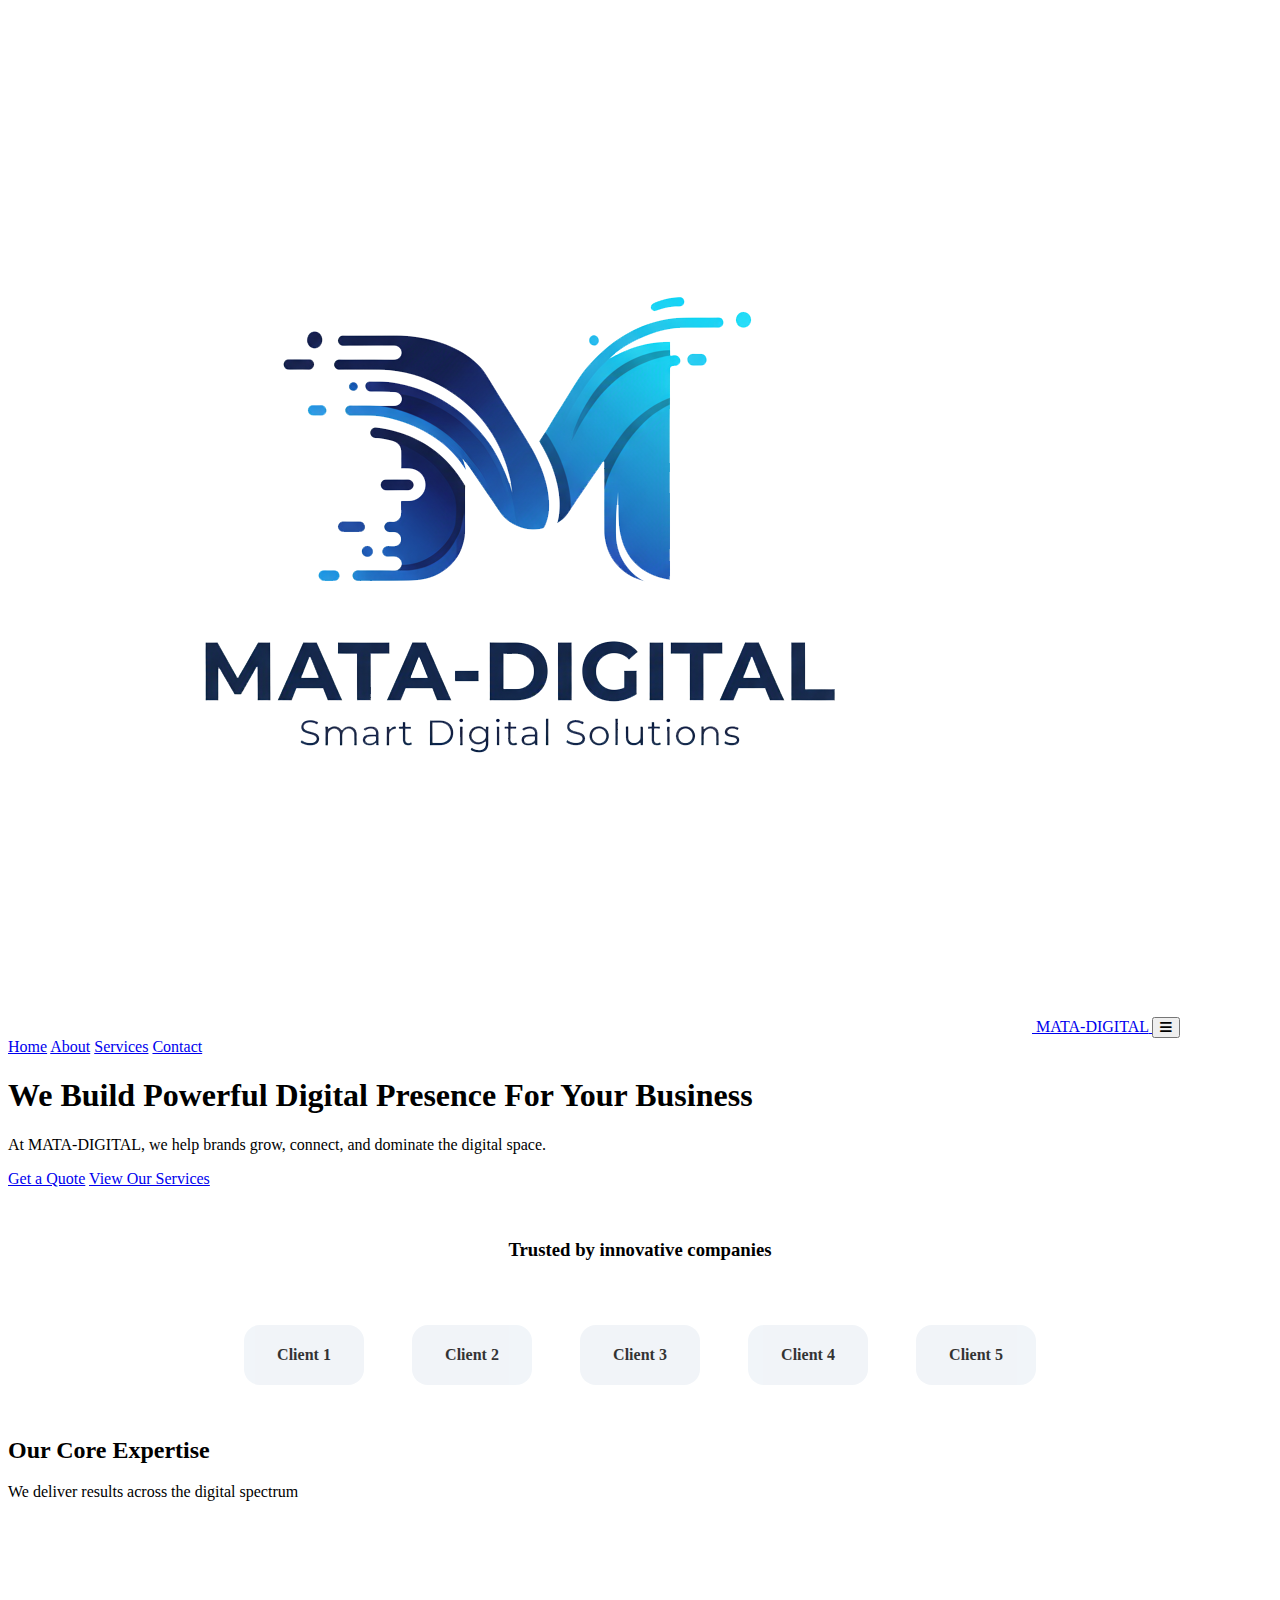
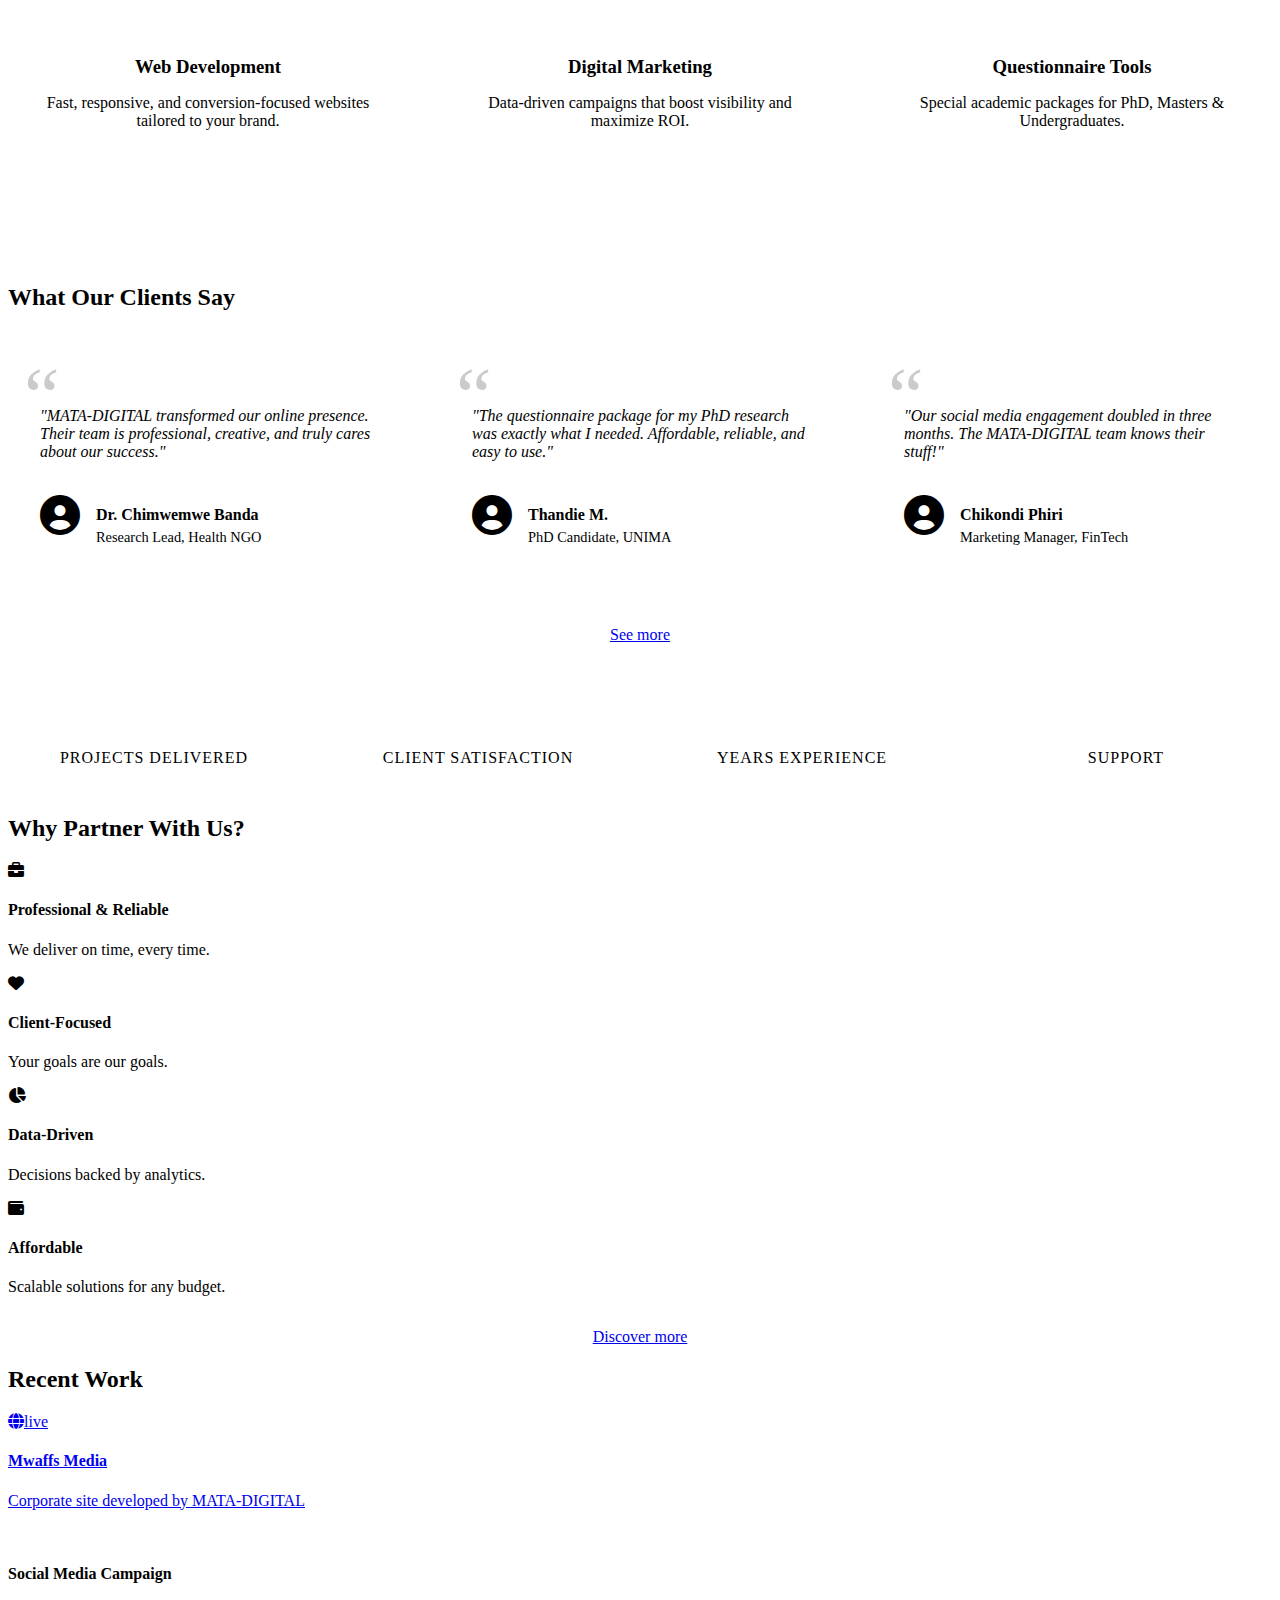
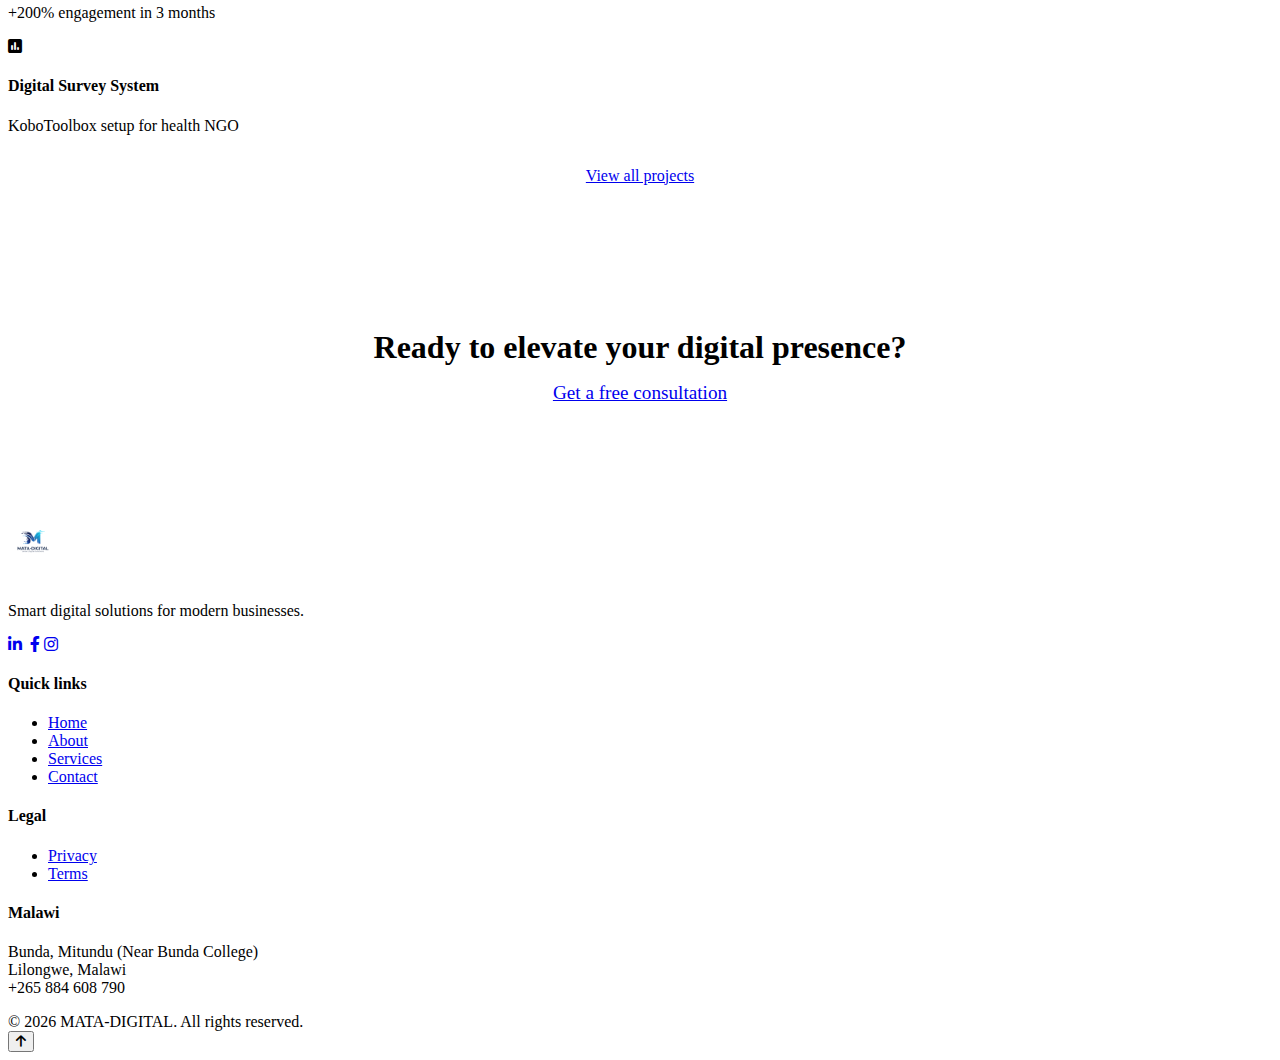
<file: index.html>
<!DOCTYPE html>
<html lang="en">
<head>
  <meta charset="UTF-8">
  <meta name="viewport" content="width=device-width, initial-scale=1.0">
  <title>MATA‑DIGITAL – Smart Digital Solutions</title>
  <link rel="stylesheet" href="style.css">
  <link rel="preconnect" href="https://fonts.googleapis.com">
  <link rel="preconnect" href="https://fonts.gstatic.com" crossorigin>
  <link href="https://fonts.googleapis.com/css2?family=Montserrat:wght@400;500;600;700;800&display=swap" rel="stylesheet">
  <link rel="stylesheet" href="https://cdnjs.cloudflare.com/ajax/libs/font-awesome/6.0.0-beta3/css/all.min.css">
</head>
<body>
  <!-- Navigation with logo and text -->
  <nav class="navbar">
    <a href="index.html" class="logo-link">
      <img src="images/logo.png" alt="MATA‑DIGITAL" class="logo-img">
      <span class="logo-text">MATA‑DIGITAL</span>
    </a>
    <button class="menu-toggle" id="menuToggle" aria-label="Menu">
      <i class="fas fa-bars"></i>
    </button>
    <div class="nav-links" id="navLinks">
      <a href="index.html" onclick="closeMenu()">Home</a>
      <a href="about.html" onclick="closeMenu()">About</a>
      <a href="services.html" onclick="closeMenu()">Services</a>
      <a href="contact.html" onclick="closeMenu()">Contact</a>
    </div>
    <div class="menu-overlay" id="menuOverlay" onclick="closeMenu()"></div>
  </nav>

  <!-- Hero Section -->
  <section class="hero">
    <div class="container hero-content">
      <h1>We Build Powerful Digital Presence For Your Business</h1>
      <p>At MATA‑DIGITAL, we help brands grow, connect, and dominate the digital space.</p>
      <div class="hero-buttons">
        <a href="contact.html" class="btn btn-primary">Get a Quote</a>
        <a href="services.html" class="btn btn-outline">View Our Services</a>
      </div>
    </div>
  </section>

  <!-- Trusted By / Clients -->
  <section class="section-padding" style="padding-top: 2rem;">
    <div class="container">
      <h3 style="text-align: center; color: var(--text-muted); margin-bottom: 2rem;">Trusted by innovative companies</h3>
      <div class="client-logos">
        <div class="client-logo">Client 1</div>
        <div class="client-logo">Client 2</div>
        <div class="client-logo">Client 3</div>
        <div class="client-logo">Client 4</div>
        <div class="client-logo">Client 5</div>
      </div>
    </div>
  </section>

  <!-- Featured Services -->
  <section class="section-padding">
    <div class="container">
      <h2>Our Core Expertise</h2>
      <p class="section-subhead">We deliver results across the digital spectrum</p>
      <div class="featured-grid">
        <div class="featured-card">
          <i class="fas fa-code"></i>
          <h3>Web Development</h3>
          <p>Fast, responsive, and conversion-focused websites tailored to your brand.</p>
          <a href="services.html" class="btn-small">Learn more →</a>
        </div>
        <div class="featured-card">
          <i class="fas fa-bullhorn"></i>
          <h3>Digital Marketing</h3>
          <p>Data-driven campaigns that boost visibility and maximize ROI.</p>
          <a href="services.html" class="btn-small">Learn more →</a>
        </div>
        <div class="featured-card">
          <i class="fas fa-database"></i>
          <h3>Questionnaire Tools</h3>
          <p>Special academic packages for PhD, Masters & Undergraduates.</p>
          <a href="services.html#packages" class="btn-small">Learn more →</a>
        </div>
      </div>
    </div>
  </section>

  <!-- Testimonials -->
  <section class="section-padding" style="background: var(--light-bg);">
    <div class="container">
      <h2>What Our Clients Say</h2>
      <div class="testimonial-grid">
        <div class="testimonial-card">
          <p>"MATA‑DIGITAL transformed our online presence. Their team is professional, creative, and truly cares about our success."</p>
          <div class="testimonial-author">
            <i class="fas fa-user-circle"></i>
            <div class="author-info">
              <h4>Dr. Chimwemwe Banda</h4>
              <span>Research Lead, Health NGO</span>
            </div>
          </div>
        </div>
        <div class="testimonial-card">
          <p>"The questionnaire package for my PhD research was exactly what I needed. Affordable, reliable, and easy to use."</p>
          <div class="testimonial-author">
            <i class="fas fa-user-circle"></i>
            <div class="author-info">
              <h4>Thandie M.</h4>
              <span>PhD Candidate, UNIMA</span>
            </div>
          </div>
        </div>
        <div class="testimonial-card">
          <p>"Our social media engagement doubled in three months. The MATA‑DIGITAL team knows their stuff!"</p>
          <div class="testimonial-author">
            <i class="fas fa-user-circle"></i>
            <div class="author-info">
              <h4>Chikondi Phiri</h4>
              <span>Marketing Manager, FinTech</span>
            </div>
          </div>
        </div>
      </div>
      <div style="text-align: center; margin-top: 2rem;">
        <a href="about.html#testimonials" class="btn btn-primary">See more</a>
      </div>
    </div>
  </section>

  <!-- Stats -->
  <section class="section-padding">
    <div class="container">
      <div class="stats-grid">
        <div class="stat-item">
          <div class="stat-number">50+</div>
          <div class="stat-label">Projects delivered</div>
        </div>
        <div class="stat-item">
          <div class="stat-number">98%</div>
          <div class="stat-label">Client satisfaction</div>
        </div>
        <div class="stat-item">
          <div class="stat-number">5+</div>
          <div class="stat-label">Years experience</div>
        </div>
        <div class="stat-item">
          <div class="stat-number">24/7</div>
          <div class="stat-label">Support</div>
        </div>
      </div>
    </div>
  </section>

  <!-- Why Choose Us -->
  <section class="section-padding" style="background: var(--light-bg);">
    <div class="container">
      <h2>Why Partner With Us?</h2>
      <div class="why-grid" style="margin-bottom: 2rem;">
        <div class="why-item"><i class="fas fa-briefcase"></i><h4>Professional & Reliable</h4><p>We deliver on time, every time.</p></div>
        <div class="why-item"><i class="fas fa-heart"></i><h4>Client-Focused</h4><p>Your goals are our goals.</p></div>
        <div class="why-item"><i class="fas fa-chart-pie"></i><h4>Data-Driven</h4><p>Decisions backed by analytics.</p></div>
        <div class="why-item"><i class="fas fa-wallet"></i><h4>Affordable</h4><p>Scalable solutions for any budget.</p></div>
      </div>
      <div style="text-align: center;">
        <a href="about.html#why" class="btn btn-primary">Discover more</a>
      </div>
    </div>
  </section>

  <!-- Portfolio -->
  <section class="section-padding">
    <div class="container">
      <h2>Recent Work</h2>
      <div class="portfolio-grid">
        <a href="https://mwaffsmedia.github.io/Mwaffs-Media/" target="_blank" rel="noopener" class="portfolio-card">
          <div class="portfolio-img"><i class="fas fa-globe"></i><span class="live-indicator">live</span></div>
          <div class="portfolio-info"><h4>Mwaffs Media</h4><p>Corporate site developed by MATA‑DIGITAL</p></div>
        </a>
        <div class="portfolio-card">
          <div class="portfolio-img"><i class="fas fa-chart-simple"></i></div>
          <div class="portfolio-info"><h4>Social Media Campaign</h4><p>+200% engagement in 3 months</p></div>
        </div>
        <div class="portfolio-card">
          <div class="portfolio-img"><i class="fas fa-square-poll-vertical"></i></div>
          <div class="portfolio-info"><h4>Digital Survey System</h4><p>KoboToolbox setup for health NGO</p></div>
        </div>
      </div>
      <div style="text-align: center; margin-top: 2rem;">
        <a href="services.html#portfolio" class="btn btn-primary">View all projects</a>
      </div>
    </div>
  </section>

  <!-- CTA Strip -->
  <section class="cta-strip">
    <div class="container">
      <h3>Ready to elevate your digital presence?</h3>
      <a href="contact.html" class="btn btn-primary">Get a free consultation</a>
    </div>
  </section>

  <!-- Footer -->
  <footer>
    <div class="footer-grid">
      <div class="footer-col">
        <img src="images/logo.png" alt="MATA‑DIGITAL" style="height: 50px; margin-bottom: 1rem;">
        <p>Smart digital solutions for modern businesses.</p>
        <div class="social-icons">
          <a href="#" aria-label="LinkedIn"><i class="fab fa-linkedin-in"></i></a>
          <a href="#" aria-label="Twitter"><i class="fab fa-x-twitter"></i></a>
          <a href="#" aria-label="Facebook"><i class="fab fa-facebook-f"></i></a>
          <a href="#" aria-label="Instagram"><i class="fab fa-instagram"></i></a>
        </div>
      </div>
      <div class="footer-col">
        <h4>Quick links</h4>
        <ul class="footer-links">
          <li><a href="index.html">Home</a></li>
          <li><a href="about.html">About</a></li>
          <li><a href="services.html">Services</a></li>
          <li><a href="contact.html">Contact</a></li>
        </ul>
      </div>
      <div class="footer-col">
        <h4>Legal</h4>
        <ul class="footer-links">
          <li><a href="#">Privacy</a></li>
          <li><a href="#">Terms</a></li>
        </ul>
      </div>
      <div class="footer-col">
        <h4>Malawi</h4>
        <p>Bunda, Mitundu (Near Bunda College)<br>Lilongwe, Malawi<br>+265 884 608 790</p>
      </div>
    </div>
    <div class="copyright">
      © 2026 MATA‑DIGITAL. All rights reserved.
    </div>
  </footer>

  <button id="topBtn" aria-label="Scroll to top"><i class="fas fa-arrow-up"></i></button>

  <!-- Combined scripts -->
  <script>
    // Back to top
    const topBtn = document.getElementById('topBtn');
    window.addEventListener('scroll', () => {
      topBtn.style.display = window.scrollY > 600 ? 'flex' : 'none';
    });
    topBtn.addEventListener('click', () => {
      window.scrollTo({ top: 0, behavior: 'smooth' });
    });

    // Smooth scroll for anchor links
    document.querySelectorAll('a[href^="#"]').forEach(anchor => {
      anchor.addEventListener('click', function(e) {
        const href = this.getAttribute('href');
        if (href === "#" || !href) return;
        const target = document.querySelector(href);
        if (target) {
          e.preventDefault();
          target.scrollIntoView({ behavior: 'smooth' });
        }
      });
    });

    // Mobile menu
    const menuToggle = document.getElementById('menuToggle');
    const navLinks = document.getElementById('navLinks');
    const menuOverlay = document.getElementById('menuOverlay');

    function toggleMenu() {
      navLinks.classList.toggle('active');
      menuOverlay.classList.toggle('active');
      const icon = menuToggle.querySelector('i');
      if (navLinks.classList.contains('active')) {
        icon.classList.remove('fa-bars');
        icon.classList.add('fa-times');
      } else {
        icon.classList.remove('fa-times');
        icon.classList.add('fa-bars');
      }
    }

    function closeMenu() {
      navLinks.classList.remove('active');
      menuOverlay.classList.remove('active');
      const icon = menuToggle.querySelector('i');
      icon.classList.remove('fa-times');
      icon.classList.add('fa-bars');
    }

    if (menuToggle) {
      menuToggle.addEventListener('click', toggleMenu);
    }

    window.addEventListener('resize', function() {
      if (window.innerWidth > 768) {
        closeMenu();
      }
    });

    // Scroll reveal
    function reveal() {
      const reveals = document.querySelectorAll('.reveal');
      for (let i = 0; i < reveals.length; i++) {
        const windowHeight = window.innerHeight;
        const revealTop = reveals[i].getBoundingClientRect().top;
        const revealPoint = 150;
        if (revealTop < windowHeight - revealPoint) {
          reveals[i].classList.add('active');
        }
      }
    }
    window.addEventListener('scroll', reveal);
    window.addEventListener('load', reveal);

    document.querySelectorAll('section, .featured-card, .testimonial-card, .stat-item, .why-item, .service-card, .portfolio-card, .pricing-card, .case-card, .team-member, .value-item, .mission, .vision, .timeline-item, .partner-logo, .faq-item').forEach(el => {
      el.classList.add('reveal');
    });
  </script>
</body>
</html>
</file>
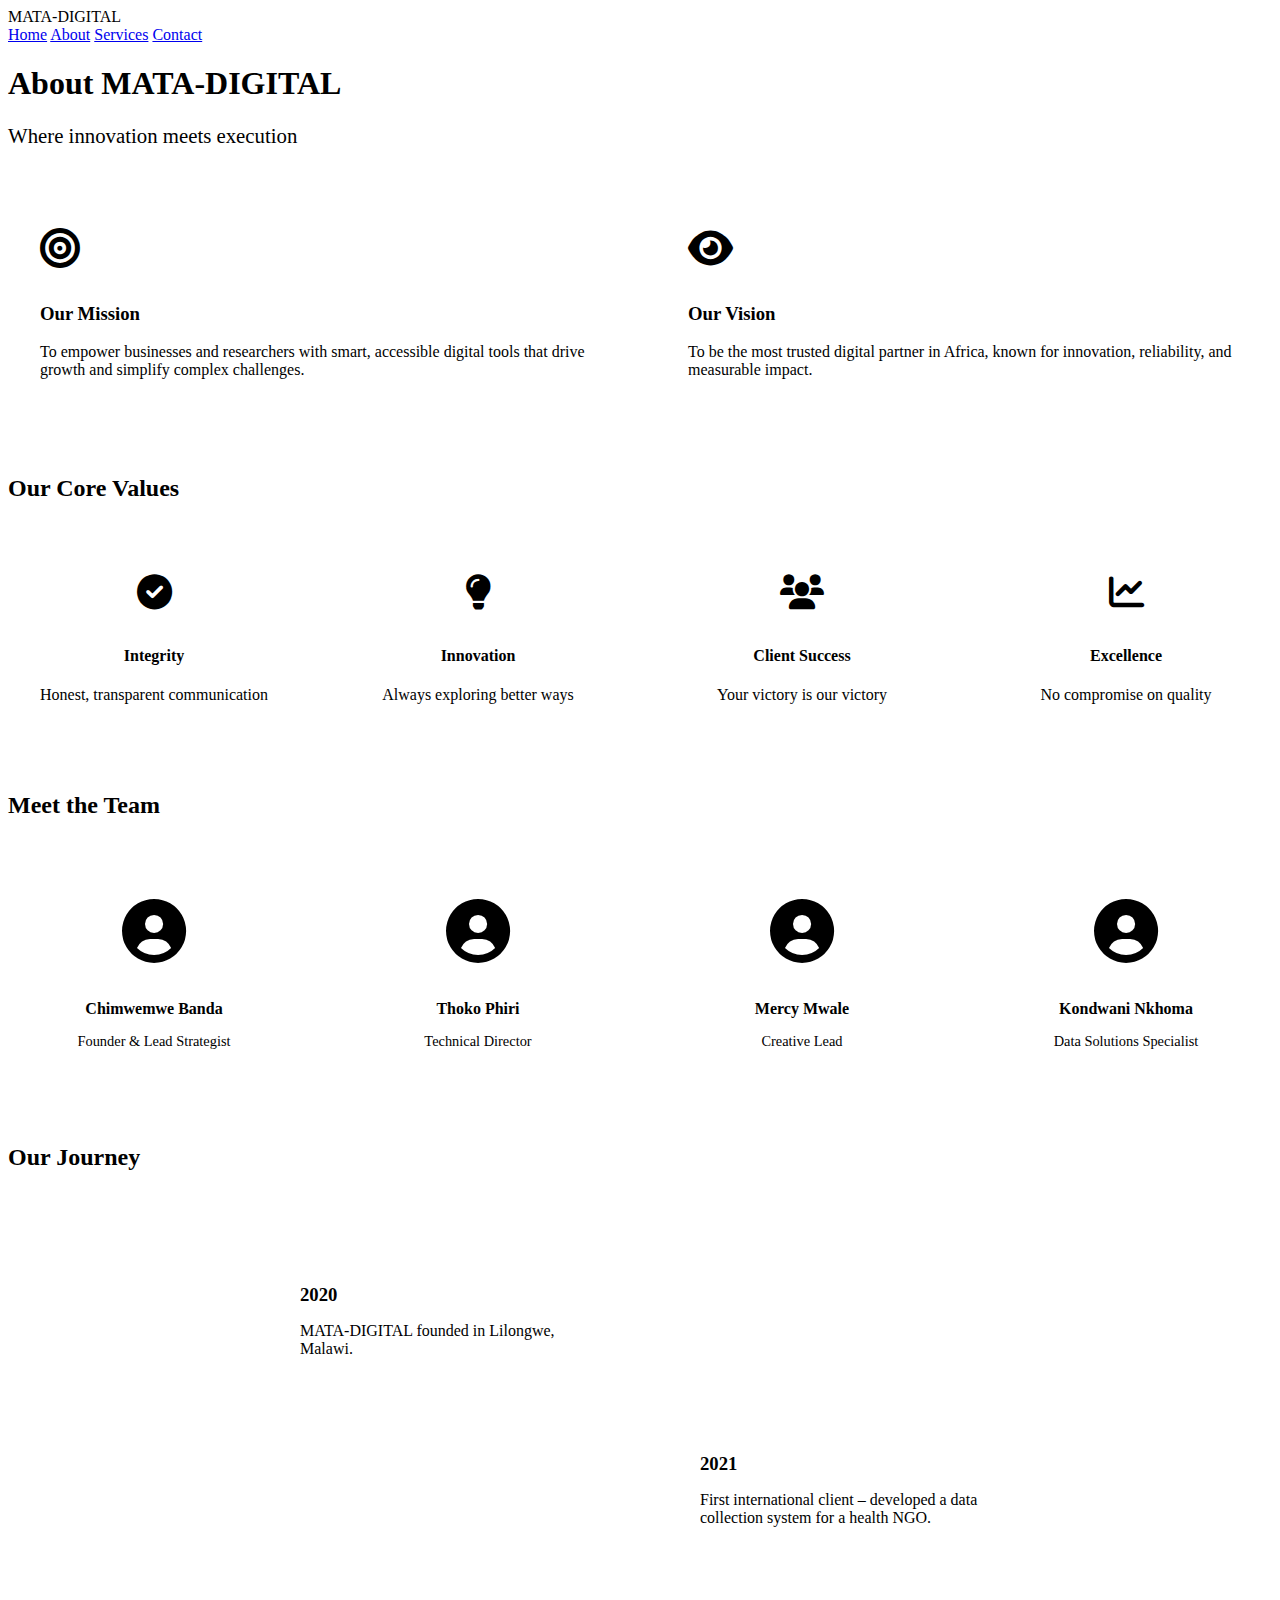
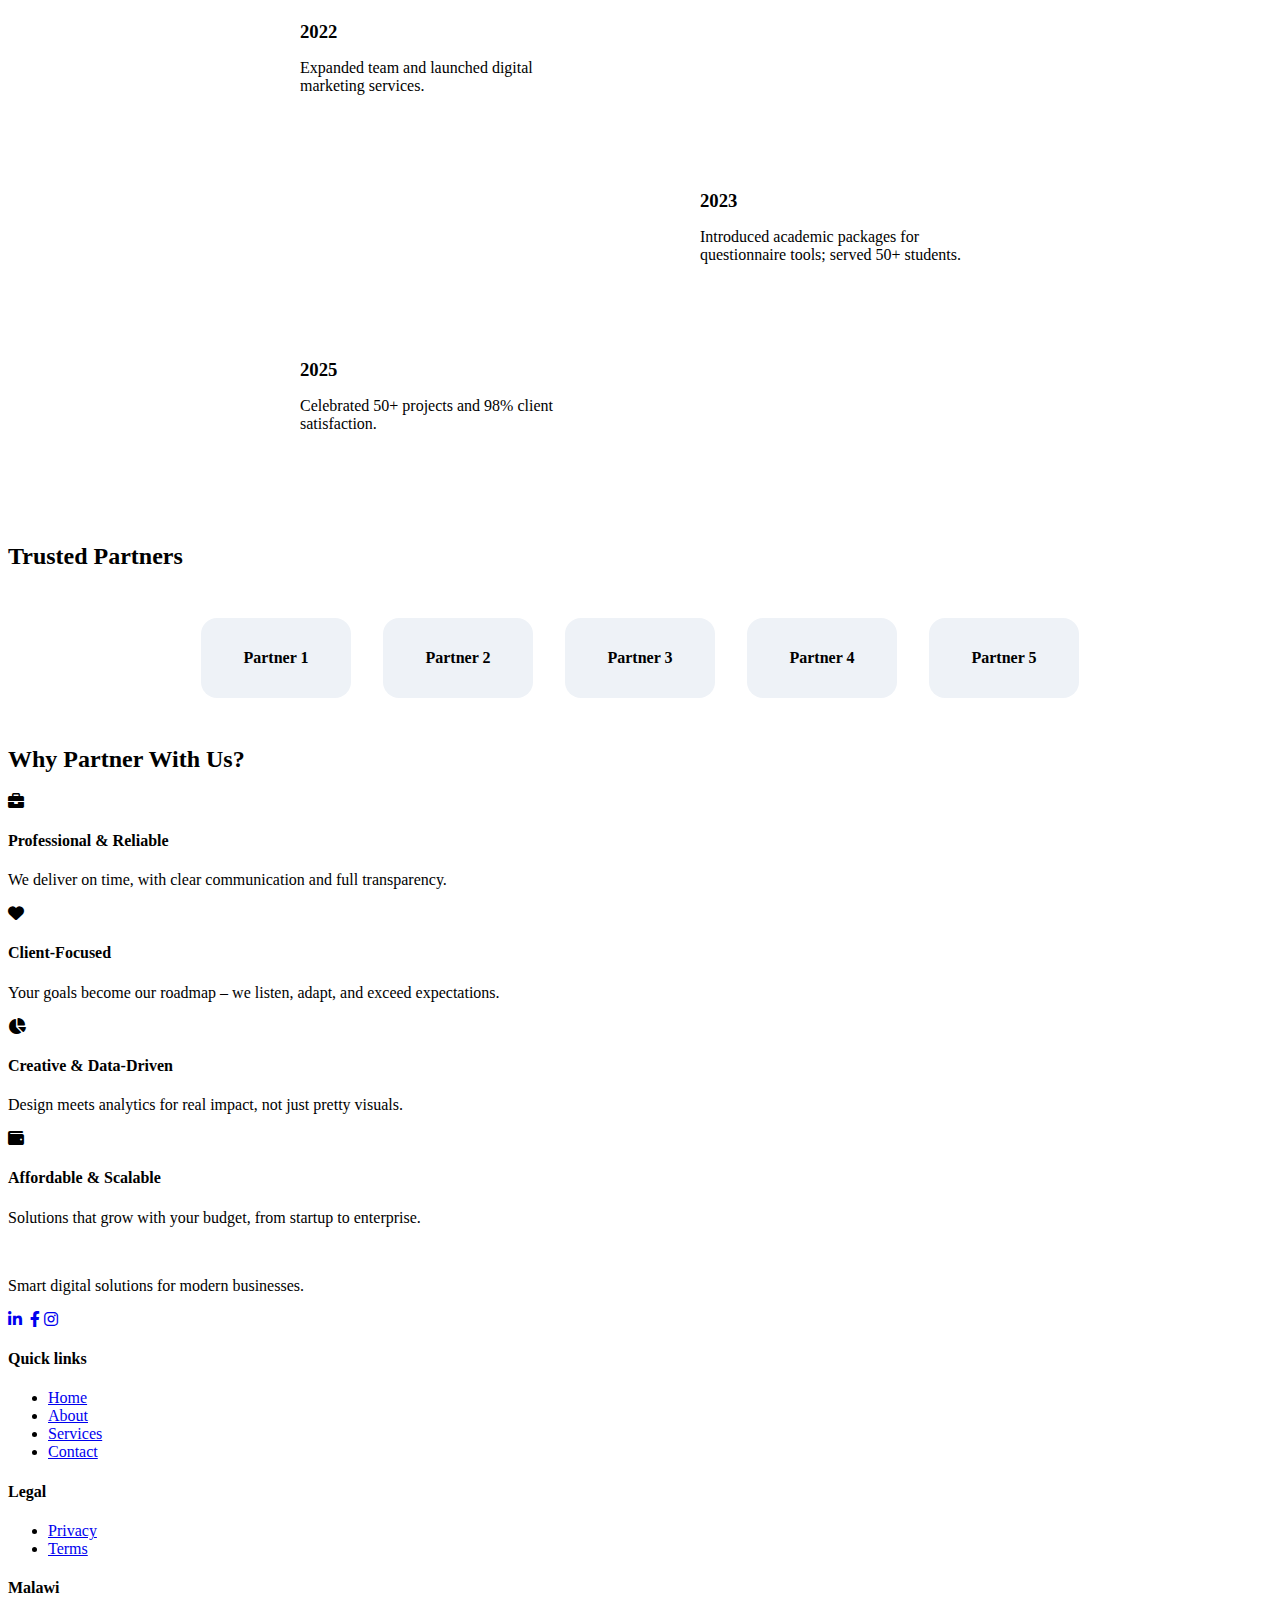
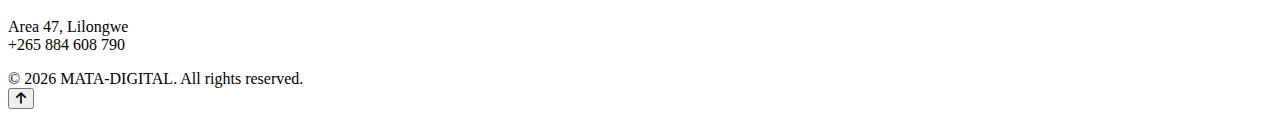
<file: about.html>
<!DOCTYPE html>
<html lang="en">
<head>
  <meta charset="UTF-8">
  <meta name="viewport" content="width=device-width, initial-scale=1.0">
  <title>About MATA‑DIGITAL</title>
  <link rel="stylesheet" href="style.css">
  <link href="https://fonts.googleapis.com/css2?family=Montserrat:wght@400;500;600;700;800&display=swap" rel="stylesheet">
  <link rel="stylesheet" href="https://cdnjs.cloudflare.com/ajax/libs/font-awesome/6.0.0-beta3/css/all.min.css">
</head>
<body>
  <nav class="navbar">
    <span class="logo">MATA‑DIGITAL</span>
    <div class="nav-links">
      <a href="index.html">Home</a>
      <a href="about.html">About</a>
      <a href="services.html">Services</a>
      <a href="contact.html">Contact</a>
    </div>
  </nav>

  <!-- Page Header -->
  <section class="page-header">
    <div class="container">
      <h1>About MATA‑DIGITAL</h1>
      <p style="font-size: 1.3rem;">Where innovation meets execution</p>
    </div>
  </section>

  <!-- Mission & Vision -->
  <section class="section-padding">
    <div class="container">
      <div class="mission-vision">
        <div class="mission">
          <i class="fas fa-bullseye"></i>
          <h3>Our Mission</h3>
          <p>To empower businesses and researchers with smart, accessible digital tools that drive growth and simplify complex challenges.</p>
        </div>
        <div class="vision">
          <i class="fas fa-eye"></i>
          <h3>Our Vision</h3>
          <p>To be the most trusted digital partner in Africa, known for innovation, reliability, and measurable impact.</p>
        </div>
      </div>
    </div>
  </section>

  <!-- Core Values -->
  <section class="section-padding" style="background: var(--light-bg);">
    <div class="container">
      <h2>Our Core Values</h2>
      <div class="values-grid">
        <div class="value-item"><i class="fas fa-check-circle"></i><h4>Integrity</h4><p>Honest, transparent communication</p></div>
        <div class="value-item"><i class="fas fa-lightbulb"></i><h4>Innovation</h4><p>Always exploring better ways</p></div>
        <div class="value-item"><i class="fas fa-users"></i><h4>Client Success</h4><p>Your victory is our victory</p></div>
        <div class="value-item"><i class="fas fa-chart-line"></i><h4>Excellence</h4><p>No compromise on quality</p></div>
      </div>
    </div>
  </section>

  <!-- Team Section -->
  <section class="section-padding">
    <div class="container">
      <h2>Meet the Team</h2>
      <div class="team-grid">
        <div class="team-member">
          <i class="fas fa-user-circle"></i>
          <h4>Chimwemwe Banda</h4>
          <p class="role">Founder & Lead Strategist</p>
        </div>
        <div class="team-member">
          <i class="fas fa-user-circle"></i>
          <h4>Thoko Phiri</h4>
          <p class="role">Technical Director</p>
        </div>
        <div class="team-member">
          <i class="fas fa-user-circle"></i>
          <h4>Mercy Mwale</h4>
          <p class="role">Creative Lead</p>
        </div>
        <div class="team-member">
          <i class="fas fa-user-circle"></i>
          <h4>Kondwani Nkhoma</h4>
          <p class="role">Data Solutions Specialist</p>
        </div>
      </div>
    </div>
  </section>

  <!-- Timeline / Milestones -->
  <section class="section-padding" style="background: var(--light-bg);">
    <div class="container">
      <h2>Our Journey</h2>
      <div class="timeline">
        <div class="timeline-item">
          <div class="timeline-content">
            <h3>2020</h3>
            <p>MATA‑DIGITAL founded in Lilongwe, Malawi.</p>
          </div>
        </div>
        <div class="timeline-item">
          <div class="timeline-content">
            <h3>2021</h3>
            <p>First international client – developed a data collection system for a health NGO.</p>
          </div>
        </div>
        <div class="timeline-item">
          <div class="timeline-content">
            <h3>2022</h3>
            <p>Expanded team and launched digital marketing services.</p>
          </div>
        </div>
        <div class="timeline-item">
          <div class="timeline-content">
            <h3>2023</h3>
            <p>Introduced academic packages for questionnaire tools; served 50+ students.</p>
          </div>
        </div>
        <div class="timeline-item">
          <div class="timeline-content">
            <h3>2025</h3>
            <p>Celebrated 50+ projects and 98% client satisfaction.</p>
          </div>
        </div>
      </div>
    </div>
  </section>

  <!-- Partners / Clients -->
  <section class="section-padding">
    <div class="container">
      <h2>Trusted Partners</h2>
      <div class="partners-grid">
        <div class="partner-logo">Partner 1</div>
        <div class="partner-logo">Partner 2</div>
        <div class="partner-logo">Partner 3</div>
        <div class="partner-logo">Partner 4</div>
        <div class="partner-logo">Partner 5</div>
      </div>
    </div>
  </section>

  <!-- Why Choose Us (full) -->
  <section class="section-padding" id="why">
    <div class="container">
      <h2>Why Partner With Us?</h2>
      <div class="why-grid">
        <div class="why-item"><i class="fas fa-briefcase"></i><h4>Professional & Reliable</h4><p>We deliver on time, with clear communication and full transparency.</p></div>
        <div class="why-item"><i class="fas fa-heart"></i><h4>Client-Focused</h4><p>Your goals become our roadmap – we listen, adapt, and exceed expectations.</p></div>
        <div class="why-item"><i class="fas fa-chart-pie"></i><h4>Creative & Data-Driven</h4><p>Design meets analytics for real impact, not just pretty visuals.</p></div>
        <div class="why-item"><i class="fas fa-wallet"></i><h4>Affordable & Scalable</h4><p>Solutions that grow with your budget, from startup to enterprise.</p></div>
      </div>
    </div>
  </section>

  <!-- Footer (same as index) -->
  <footer>
    <div class="footer-grid">
      <div class="footer-col">
        <span class="logo" style="color: white; background: none; -webkit-text-fill-color: white;">MATA‑DIGITAL</span>
        <p>Smart digital solutions for modern businesses.</p>
        <div class="social-icons">
          <a href="#" aria-label="LinkedIn"><i class="fab fa-linkedin-in"></i></a>
          <a href="#" aria-label="Twitter"><i class="fab fa-x-twitter"></i></a>
          <a href="#" aria-label="Facebook"><i class="fab fa-facebook-f"></i></a>
          <a href="#" aria-label="Instagram"><i class="fab fa-instagram"></i></a>
        </div>
      </div>
      <div class="footer-col">
        <h4>Quick links</h4>
        <ul class="footer-links">
          <li><a href="index.html">Home</a></li>
          <li><a href="about.html">About</a></li>
          <li><a href="services.html">Services</a></li>
          <li><a href="contact.html">Contact</a></li>
        </ul>
      </div>
      <div class="footer-col">
        <h4>Legal</h4>
        <ul class="footer-links">
          <li><a href="#">Privacy</a></li>
          <li><a href="#">Terms</a></li>
        </ul>
      </div>
      <div class="footer-col">
        <h4>Malawi</h4>
        <p>Area 47, Lilongwe<br>+265 884 608 790</p>
      </div>
    </div>
    <div class="copyright">
      © 2026 MATA‑DIGITAL. All rights reserved.
    </div>
  </footer>

  <button id="topBtn" aria-label="Scroll to top"><i class="fas fa-arrow-up"></i></button>

  <script>
    const topBtn = document.getElementById('topBtn');
    window.addEventListener('scroll', () => {
      topBtn.style.display = window.scrollY > 600 ? 'flex' : 'none';
    });
    topBtn.addEventListener('click', () => {
      window.scrollTo({ top: 0, behavior: 'smooth' });
    });
    document.querySelectorAll('a[href^="#"]').forEach(anchor => {
      anchor.addEventListener('click', function(e) {
        const href = this.getAttribute('href');
        if (href === "#" || !href) return;
        const target = document.querySelector(href);
        if (target) {
          e.preventDefault();
          target.scrollIntoView({ behavior: 'smooth' });
        }
      });
    });
  </script>
</body>
</html>
</file>
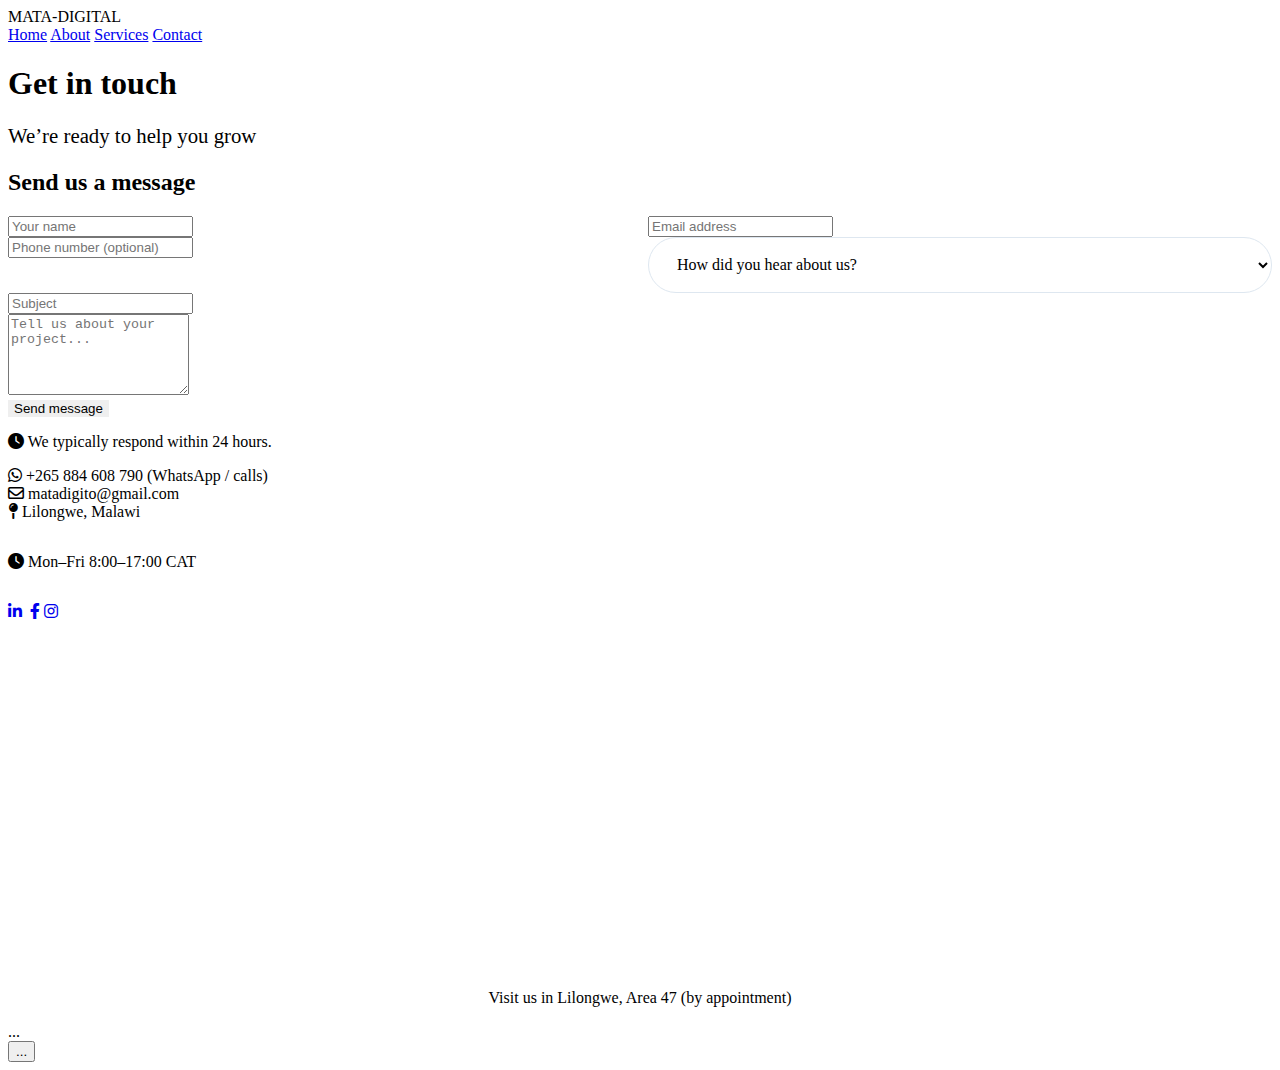
<file: contact.html>
<!DOCTYPE html>
<html lang="en">
<head>
  <meta charset="UTF-8">
  <meta name="viewport" content="width=device-width, initial-scale=1.0">
  <title>Contact MATA‑DIGITAL</title>
  <link rel="stylesheet" href="style.css">
  <link href="https://fonts.googleapis.com/css2?family=Montserrat:wght@400;500;600;700;800&display=swap" rel="stylesheet">
  <link rel="stylesheet" href="https://cdnjs.cloudflare.com/ajax/libs/font-awesome/6.0.0-beta3/css/all.min.css">
</head>
<body>
  <nav class="navbar">
    <span class="logo">MATA‑DIGITAL</span>
    <div class="nav-links">
      <a href="index.html">Home</a>
      <a href="about.html">About</a>
      <a href="services.html">Services</a>
      <a href="contact.html">Contact</a>
    </div>
  </nav>

  <section class="page-header">
    <div class="container">
      <h1>Get in touch</h1>
      <p style="font-size: 1.3rem;">We’re ready to help you grow</p>
    </div>
  </section>

  <!-- Contact Form (extended) + Details -->
  <section class="section-padding">
    <div class="container contact-container">
      <div class="contact-form">
        <h2>Send us a message</h2>
        <form action="#" method="post">
          <div class="form-row">
            <div class="form-group"><input type="text" placeholder="Your name" required></div>
            <div class="form-group"><input type="email" placeholder="Email address" required></div>
          </div>
          <div class="form-row">
            <div class="form-group"><input type="tel" placeholder="Phone number (optional)"></div>
            <div class="form-group">
              <select>
                <option>How did you hear about us?</option>
                <option>Google</option>
                <option>Social Media</option>
                <option>Friend/Colleague</option>
                <option>Other</option>
              </select>
            </div>
          </div>
          <div class="form-group"><input type="text" placeholder="Subject"></div>
          <div class="form-group"><textarea rows="5" placeholder="Tell us about your project..."></textarea></div>
          <button type="submit" class="btn btn-primary" style="border:none;">Send message</button>
        </form>
        <p style="margin-top: 1rem; color: var(--text-muted);"><i class="fas fa-clock"></i> We typically respond within 24 hours.</p>
      </div>
      <div class="contact-details">
        <div class="detail-line"><i class="fab fa-whatsapp"></i> <span>+265 884 608 790 (WhatsApp / calls)</span></div>
        <div class="detail-line"><i class="far fa-envelope"></i> <span>matadigito@gmail.com</span></div>
        <div class="detail-line"><i class="fas fa-map-pin"></i> <span>Lilongwe, Malawi</span></div>
        <div style="margin-top: 2rem;"><i class="fas fa-clock"></i> Mon–Fri 8:00–17:00 CAT</div>
        <div class="social-icons" style="justify-content: flex-start; margin-top: 2rem;">
          <a href="#" aria-label="LinkedIn"><i class="fab fa-linkedin-in"></i></a>
          <a href="#" aria-label="Twitter"><i class="fab fa-x-twitter"></i></a>
          <a href="#" aria-label="Facebook"><i class="fab fa-facebook-f"></i></a>
          <a href="#" aria-label="Instagram"><i class="fab fa-instagram"></i></a>
        </div>
      </div>
    </div>
  </section>

  <!-- Google Map -->
  <section class="section-padding" style="padding-top: 0;">
    <div class="container">
      <div class="map-container">
        <iframe src="https://www.google.com/maps/embed?pb=!1m18!1m12!1m3!1d123456!2d33.787!3d-13.983!2m3!1f0!2f0!3f0!3m2!1i1024!2i768!4f13.1!3m3!1m2!1s0x0%3A0x0!2zMTPCsDU5JzAwLjAiUyAzM8KwNDcnMjAuMCJF!5e0!3m2!1sen!2smw!4v1234567890" allowfullscreen="" loading="lazy"></iframe>
      </div>
      <p style="text-align: center; color: var(--text-muted);">Visit us in Lilongwe, Area 47 (by appointment)</p>
    </div>
  </section>

  <!-- Footer -->
  <footer>...</footer>
  <button id="topBtn">...</button>
  <script>...</script>
</body>
</html>
</file>
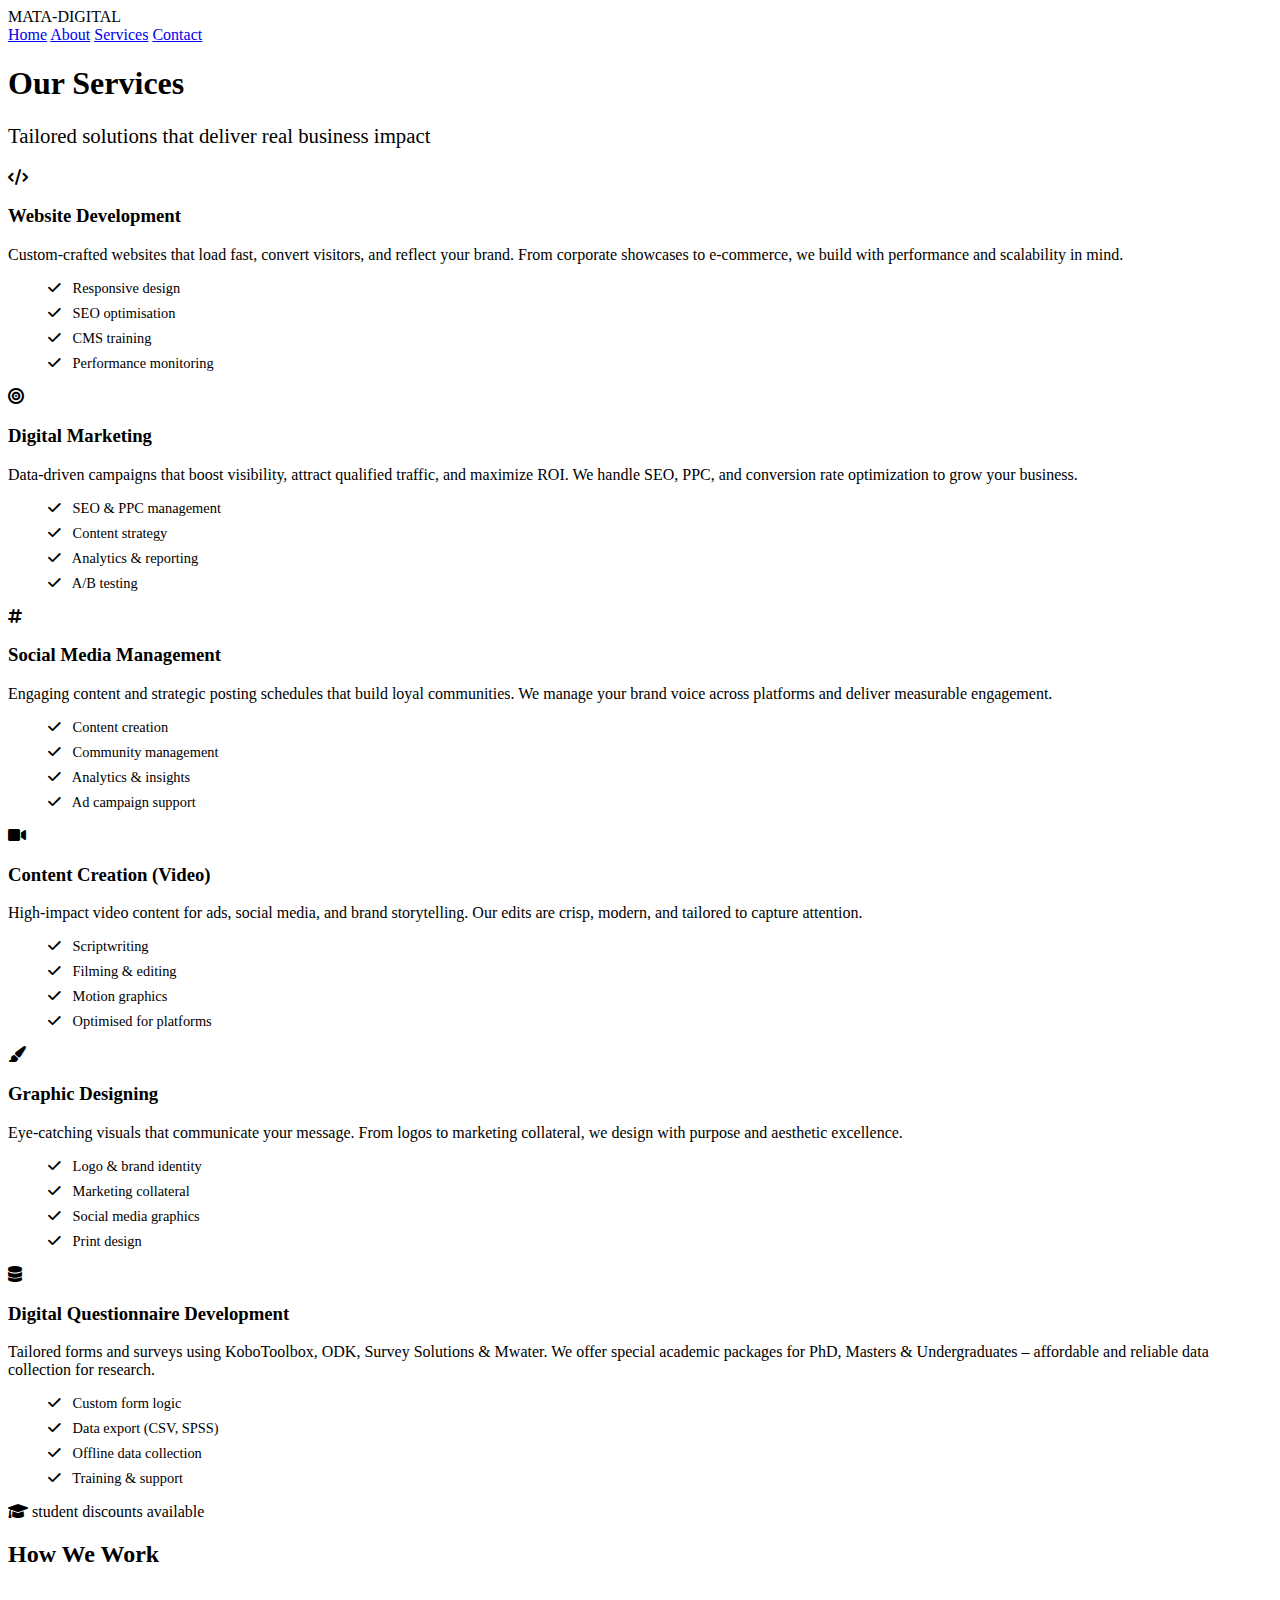
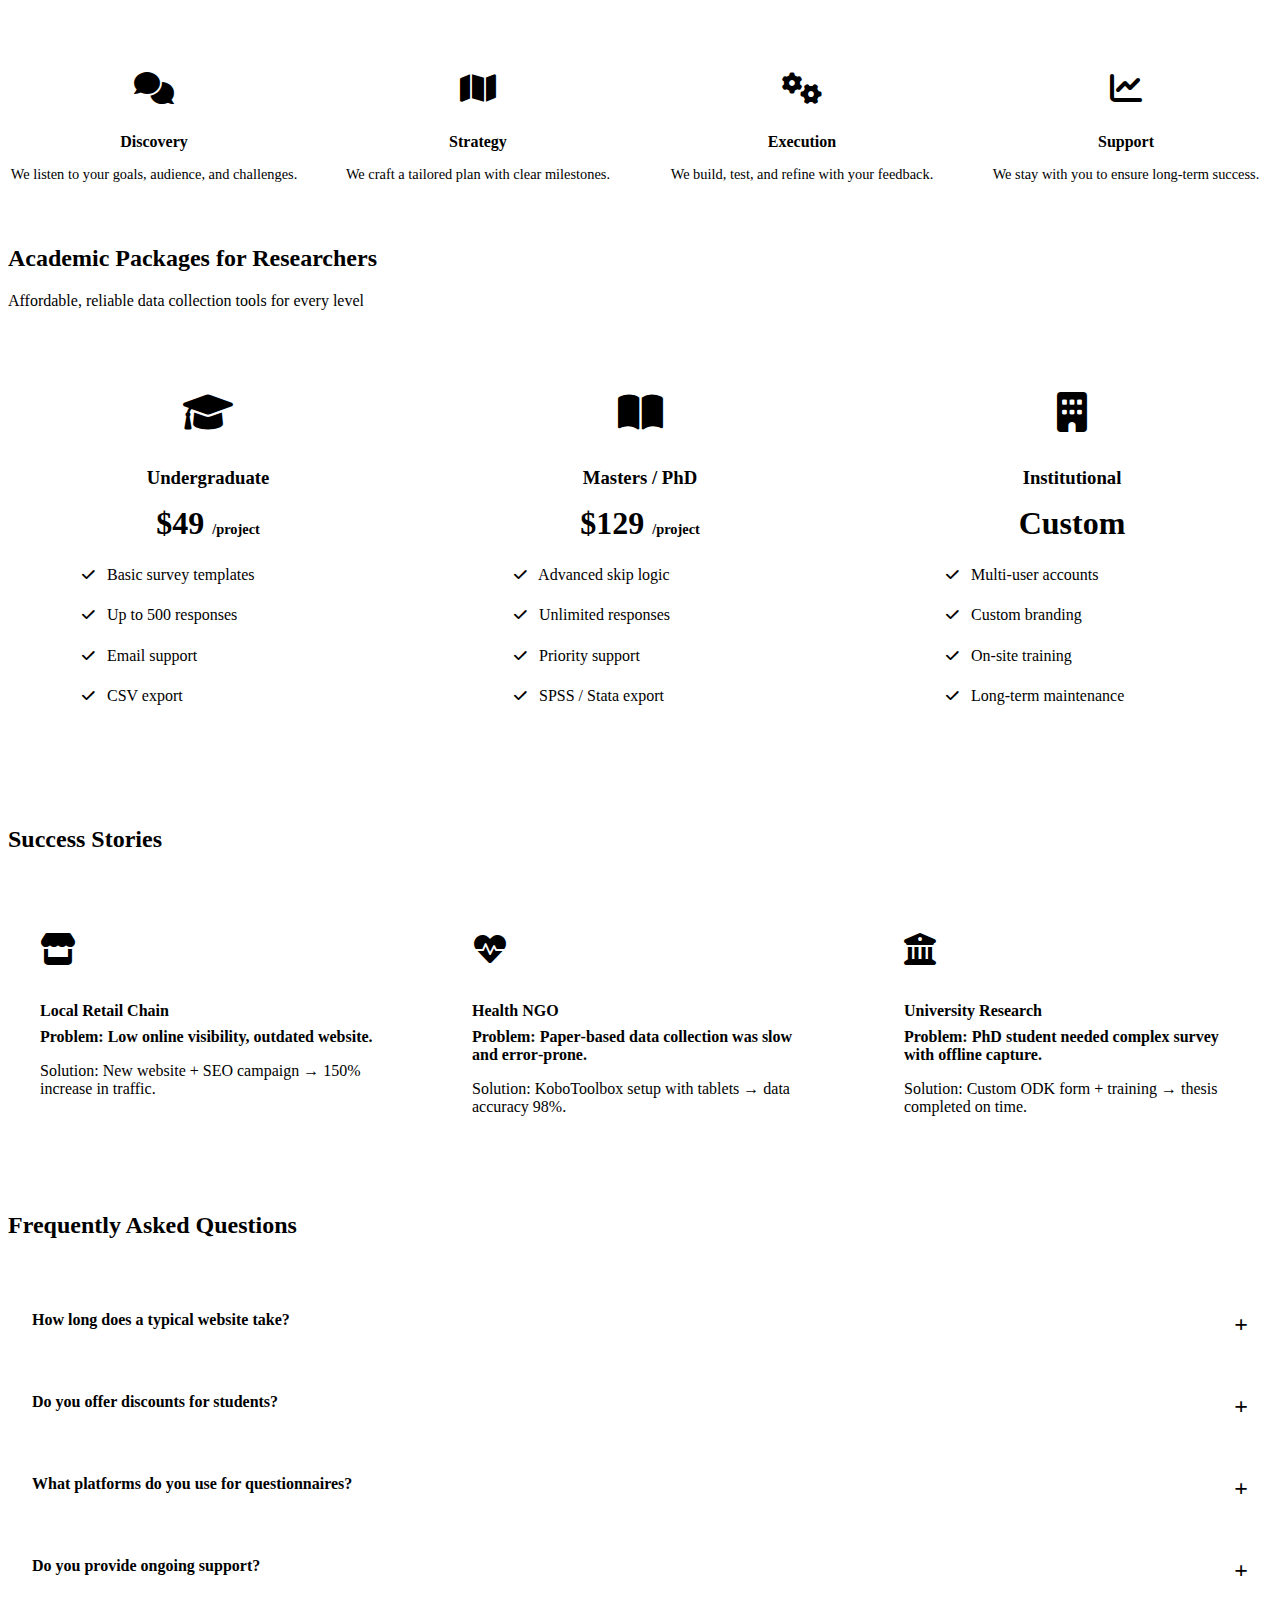
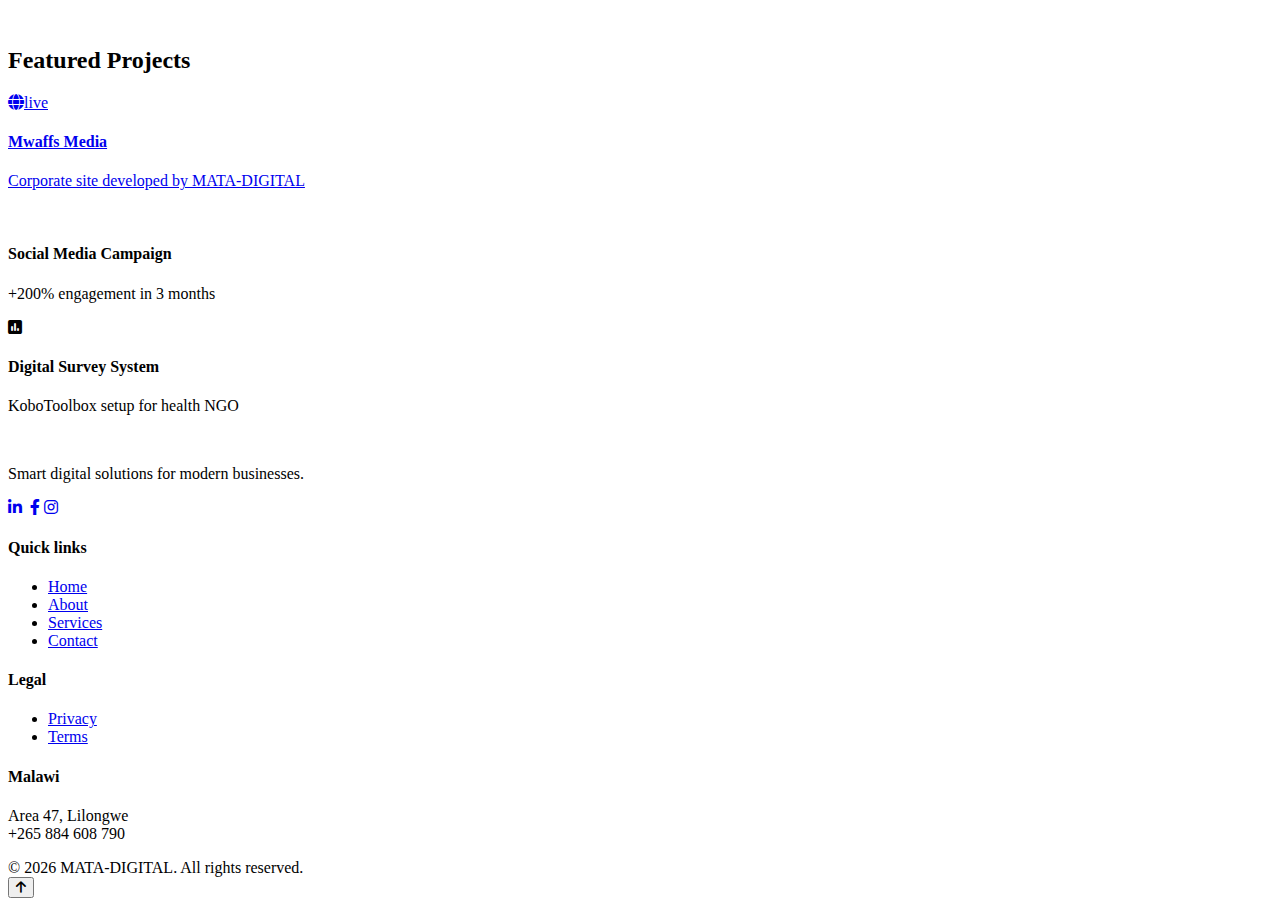
<file: services.html>
<!DOCTYPE html>
<html lang="en">
<head>
  <meta charset="UTF-8">
  <meta name="viewport" content="width=device-width, initial-scale=1.0">
  <title>Our Services – MATA‑DIGITAL</title>
  <link rel="stylesheet" href="style.css">
  <link href="https://fonts.googleapis.com/css2?family=Montserrat:wght@400;500;600;700;800&display=swap" rel="stylesheet">
  <link rel="stylesheet" href="https://cdnjs.cloudflare.com/ajax/libs/font-awesome/6.0.0-beta3/css/all.min.css">
</head>
<body>
  <nav class="navbar">
    <span class="logo">MATA‑DIGITAL</span>
    <div class="nav-links">
      <a href="index.html">Home</a>
      <a href="about.html">About</a>
      <a href="services.html">Services</a>
      <a href="contact.html">Contact</a>
    </div>
  </nav>

  <section class="page-header">
    <div class="container">
      <h1>Our Services</h1>
      <p style="font-size: 1.3rem;">Tailored solutions that deliver real business impact</p>
    </div>
  </section>

  <!-- Services Grid with Deliverables -->
  <section class="section-padding">
    <div class="container">
      <div class="services-grid">
        <!-- Web Development -->
        <div class="service-card">
          <i class="fas fa-code"></i>
          <h3>Website Development</h3>
          <p>Custom‑crafted websites that load fast, convert visitors, and reflect your brand. From corporate showcases to e‑commerce, we build with performance and scalability in mind.</p>
          <ul class="deliverables-list">
            <li><i class="fas fa-check"></i> Responsive design</li>
            <li><i class="fas fa-check"></i> SEO optimisation</li>
            <li><i class="fas fa-check"></i> CMS training</li>
            <li><i class="fas fa-check"></i> Performance monitoring</li>
          </ul>
        </div>
        <!-- Digital Marketing -->
        <div class="service-card">
          <i class="fas fa-bullseye"></i>
          <h3>Digital Marketing</h3>
          <p>Data‑driven campaigns that boost visibility, attract qualified traffic, and maximize ROI. We handle SEO, PPC, and conversion rate optimization to grow your business.</p>
          <ul class="deliverables-list">
            <li><i class="fas fa-check"></i> SEO & PPC management</li>
            <li><i class="fas fa-check"></i> Content strategy</li>
            <li><i class="fas fa-check"></i> Analytics & reporting</li>
            <li><i class="fas fa-check"></i> A/B testing</li>
          </ul>
        </div>
        <!-- Social Media Management -->
        <div class="service-card">
          <i class="fas fa-hashtag"></i>
          <h3>Social Media Management</h3>
          <p>Engaging content and strategic posting schedules that build loyal communities. We manage your brand voice across platforms and deliver measurable engagement.</p>
          <ul class="deliverables-list">
            <li><i class="fas fa-check"></i> Content creation</li>
            <li><i class="fas fa-check"></i> Community management</li>
            <li><i class="fas fa-check"></i> Analytics & insights</li>
            <li><i class="fas fa-check"></i> Ad campaign support</li>
          </ul>
        </div>
        <!-- Content Creation (Video) -->
        <div class="service-card">
          <i class="fas fa-video"></i>
          <h3>Content Creation (Video)</h3>
          <p>High‑impact video content for ads, social media, and brand storytelling. Our edits are crisp, modern, and tailored to capture attention.</p>
          <ul class="deliverables-list">
            <li><i class="fas fa-check"></i> Scriptwriting</li>
            <li><i class="fas fa-check"></i> Filming & editing</li>
            <li><i class="fas fa-check"></i> Motion graphics</li>
            <li><i class="fas fa-check"></i> Optimised for platforms</li>
          </ul>
        </div>
        <!-- Graphic Designing -->
        <div class="service-card">
          <i class="fas fa-paint-brush"></i>
          <h3>Graphic Designing</h3>
          <p>Eye‑catching visuals that communicate your message. From logos to marketing collateral, we design with purpose and aesthetic excellence.</p>
          <ul class="deliverables-list">
            <li><i class="fas fa-check"></i> Logo & brand identity</li>
            <li><i class="fas fa-check"></i> Marketing collateral</li>
            <li><i class="fas fa-check"></i> Social media graphics</li>
            <li><i class="fas fa-check"></i> Print design</li>
          </ul>
        </div>
        <!-- Digital Questionnaire Development -->
        <div class="service-card">
          <i class="fas fa-database"></i>
          <h3>Digital Questionnaire Development</h3>
          <p>Tailored forms and surveys using KoboToolbox, ODK, Survey Solutions & Mwater. We offer special academic packages for PhD, Masters & Undergraduates – affordable and reliable data collection for research.</p>
          <ul class="deliverables-list">
            <li><i class="fas fa-check"></i> Custom form logic</li>
            <li><i class="fas fa-check"></i> Data export (CSV, SPSS)</li>
            <li><i class="fas fa-check"></i> Offline data collection</li>
            <li><i class="fas fa-check"></i> Training & support</li>
          </ul>
          <span class="service-note"><i class="fas fa-graduation-cap"></i> student discounts available</span>
        </div>
      </div>
    </div>
  </section>

  <!-- How We Work -->
  <section class="section-padding" style="background: var(--light-bg);">
    <div class="container">
      <h2>How We Work</h2>
      <div class="process-steps">
        <div class="step">
          <div class="step-number">1</div>
          <i class="fas fa-comments"></i>
          <h4>Discovery</h4>
          <p>We listen to your goals, audience, and challenges.</p>
        </div>
        <div class="step">
          <div class="step-number">2</div>
          <i class="fas fa-map"></i>
          <h4>Strategy</h4>
          <p>We craft a tailored plan with clear milestones.</p>
        </div>
        <div class="step">
          <div class="step-number">3</div>
          <i class="fas fa-cogs"></i>
          <h4>Execution</h4>
          <p>We build, test, and refine with your feedback.</p>
        </div>
        <div class="step">
          <div class="step-number">4</div>
          <i class="fas fa-chart-line"></i>
          <h4>Support</h4>
          <p>We stay with you to ensure long‑term success.</p>
        </div>
      </div>
    </div>
  </section>

  <!-- Pricing Packages for Questionnaire Tools (id="packages") -->
  <section class="section-padding" id="packages">
    <div class="container">
      <h2>Academic Packages for Researchers</h2>
      <p class="section-subhead">Affordable, reliable data collection tools for every level</p>
      <div class="pricing-grid">
        <div class="pricing-card">
          <i class="fas fa-graduation-cap"></i>
          <h3>Undergraduate</h3>
          <div class="price">$49 <small>/project</small></div>
          <ul>
            <li><i class="fas fa-check"></i> Basic survey templates</li>
            <li><i class="fas fa-check"></i> Up to 500 responses</li>
            <li><i class="fas fa-check"></i> Email support</li>
            <li><i class="fas fa-check"></i> CSV export</li>
          </ul>
        </div>
        <div class="pricing-card">
          <i class="fas fa-book-open"></i>
          <h3>Masters / PhD</h3>
          <div class="price">$129 <small>/project</small></div>
          <ul>
            <li><i class="fas fa-check"></i> Advanced skip logic</li>
            <li><i class="fas fa-check"></i> Unlimited responses</li>
            <li><i class="fas fa-check"></i> Priority support</li>
            <li><i class="fas fa-check"></i> SPSS / Stata export</li>
          </ul>
        </div>
        <div class="pricing-card">
          <i class="fas fa-building"></i>
          <h3>Institutional</h3>
          <div class="price">Custom</div>
          <ul>
            <li><i class="fas fa-check"></i> Multi‑user accounts</li>
            <li><i class="fas fa-check"></i> Custom branding</li>
            <li><i class="fas fa-check"></i> On‑site training</li>
            <li><i class="fas fa-check"></i> Long‑term maintenance</li>
          </ul>
        </div>
      </div>
    </div>
  </section>

  <!-- Case Studies -->
  <section class="section-padding" style="background: var(--light-bg);">
    <div class="container">
      <h2>Success Stories</h2>
      <div class="case-grid">
        <div class="case-card">
          <i class="fas fa-store"></i>
          <h4>Local Retail Chain</h4>
          <p class="problem">Problem: Low online visibility, outdated website.</p>
          <p class="solution">Solution: New website + SEO campaign → 150% increase in traffic.</p>
        </div>
        <div class="case-card">
          <i class="fas fa-heartbeat"></i>
          <h4>Health NGO</h4>
          <p class="problem">Problem: Paper‑based data collection was slow and error‑prone.</p>
          <p class="solution">Solution: KoboToolbox setup with tablets → data accuracy 98%.</p>
        </div>
        <div class="case-card">
          <i class="fas fa-university"></i>
          <h4>University Research</h4>
          <p class="problem">Problem: PhD student needed complex survey with offline capture.</p>
          <p class="solution">Solution: Custom ODK form + training → thesis completed on time.</p>
        </div>
      </div>
    </div>
  </section>

  <!-- FAQ -->
  <section class="section-padding">
    <div class="container">
      <h2>Frequently Asked Questions</h2>
      <div class="faq-section">
        <details class="faq-item">
          <summary>How long does a typical website take?</summary>
          <p>A standard corporate website takes 4–6 weeks from concept to launch. Complex e‑commerce sites may take longer.</p>
        </details>
        <details class="faq-item">
          <summary>Do you offer discounts for students?</summary>
          <p>Yes! We have special packages for undergraduate, Masters, and PhD researchers – see the pricing section above.</p>
        </details>
        <details class="faq-item">
          <summary>What platforms do you use for questionnaires?</summary>
          <p>We specialise in KoboToolbox, ODK, Survey Solutions, and Mwater. We can also train your team.</p>
        </details>
        <details class="faq-item">
          <summary>Do you provide ongoing support?</summary>
          <p>Absolutely. We offer maintenance packages and are always available for questions.</p>
        </details>
      </div>
    </div>
  </section>

  <!-- Portfolio (repeated for convenience) -->
  <section class="section-padding" id="portfolio">
    <div class="container">
      <h2>Featured Projects</h2>
      <div class="portfolio-grid">
        <a href="https://mwaffsmedia.github.io/Mwaffs-Media/" target="_blank" rel="noopener" class="portfolio-card">
          <div class="portfolio-img"><i class="fas fa-globe"></i><span class="live-indicator">live</span></div>
          <div class="portfolio-info"><h4>Mwaffs Media</h4><p>Corporate site developed by MATA‑DIGITAL</p></div>
        </a>
        <div class="portfolio-card">
          <div class="portfolio-img"><i class="fas fa-chart-simple"></i></div>
          <div class="portfolio-info"><h4>Social Media Campaign</h4><p>+200% engagement in 3 months</p></div>
        </div>
        <div class="portfolio-card">
          <div class="portfolio-img"><i class="fas fa-square-poll-vertical"></i></div>
          <div class="portfolio-info"><h4>Digital Survey System</h4><p>KoboToolbox setup for health NGO</p></div>
        </div>
      </div>
    </div>
  </section>

  <!-- Footer -->
  <footer>
    <div class="footer-grid">
      <div class="footer-col">
        <span class="logo" style="color: white; background: none; -webkit-text-fill-color: white;">MATA‑DIGITAL</span>
        <p>Smart digital solutions for modern businesses.</p>
        <div class="social-icons">
          <a href="#" aria-label="LinkedIn"><i class="fab fa-linkedin-in"></i></a>
          <a href="#" aria-label="Twitter"><i class="fab fa-x-twitter"></i></a>
          <a href="#" aria-label="Facebook"><i class="fab fa-facebook-f"></i></a>
          <a href="#" aria-label="Instagram"><i class="fab fa-instagram"></i></a>
        </div>
      </div>
      <div class="footer-col">
        <h4>Quick links</h4>
        <ul class="footer-links">
          <li><a href="index.html">Home</a></li>
          <li><a href="about.html">About</a></li>
          <li><a href="services.html">Services</a></li>
          <li><a href="contact.html">Contact</a></li>
        </ul>
      </div>
      <div class="footer-col">
        <h4>Legal</h4>
        <ul class="footer-links">
          <li><a href="#">Privacy</a></li>
          <li><a href="#">Terms</a></li>
        </ul>
      </div>
      <div class="footer-col">
        <h4>Malawi</h4>
        <p>Area 47, Lilongwe<br>+265 884 608 790</p>
      </div>
    </div>
    <div class="copyright">
      © 2026 MATA‑DIGITAL. All rights reserved.
    </div>
  </footer>

  <button id="topBtn" aria-label="Scroll to top"><i class="fas fa-arrow-up"></i></button>

  <script>
    const topBtn = document.getElementById('topBtn');
    window.addEventListener('scroll', () => {
      topBtn.style.display = window.scrollY > 600 ? 'flex' : 'none';
    });
    topBtn.addEventListener('click', () => {
      window.scrollTo({ top: 0, behavior: 'smooth' });
    });
    document.querySelectorAll('a[href^="#"]').forEach(anchor => {
      anchor.addEventListener('click', function(e) {
        const href = this.getAttribute('href');
        if (href === "#" || !href) return;
        const target = document.querySelector(href);
        if (target) {
          e.preventDefault();
          target.scrollIntoView({ behavior: 'smooth' });
        }
      });
    });
  </script>  <!-- Scroll reveal script -->
  <script>
    // Scroll reveal animation
    function reveal() {
      const reveals = document.querySelectorAll('.reveal');
      for (let i = 0; i < reveals.length; i++) {
        const windowHeight = window.innerHeight;
        const revealTop = reveals[i].getBoundingClientRect().top;
        const revealPoint = 150;
        if (revealTop < windowHeight - revealPoint) {
          reveals[i].classList.add('active');
        }
      }
    }
    window.addEventListener('scroll', reveal);
    window.addEventListener('load', reveal);

    // Add 'reveal' class to all sections you want to animate
    document.querySelectorAll('section, .featured-card, .testimonial-card, .stat-item, .why-item, .service-card, .portfolio-card, .pricing-card, .case-card, .team-member, .value-item, .mission, .vision, .timeline-item, .partner-logo, .faq-item').forEach(el => {
      el.classList.add('reveal');
    });
  </script>
</body>
</html>
</file>
<file: style.css>
/* Add to your existing style.css */

/* ========== NEW STYLES ========== */

/* Trusted by / clients marquee */
.client-logos {
  display: flex;
  gap: 3rem;
  flex-wrap: wrap;
  justify-content: center;
  align-items: center;
  padding: 2rem 0;
}
.client-logo {
  width: 120px;
  height: 60px;
  background: #eef2f7;
  border-radius: 1rem;
  display: flex;
  align-items: center;
  justify-content: center;
  font-weight: 600;
  color: var(--primary);
  opacity: 0.8;
  transition: 0.2s;
}
.client-logo:hover {
  opacity: 1;
  transform: scale(1.05);
}

/* Featured services on homepage */
.featured-grid {
  display: grid;
  grid-template-columns: repeat(auto-fit, minmax(250px, 1fr));
  gap: 2rem;
  margin: 3rem 0;
}
.featured-card {
  background: var(--white);
  padding: 2rem;
  border-radius: 2rem;
  box-shadow: var(--shadow-sm);
  transition: 0.2s;
  text-align: center;
}
.featured-card:hover {
  transform: translateY(-5px);
  box-shadow: var(--shadow-hover);
}
.featured-card i {
  font-size: 2.5rem;
  background: var(--gradient-blue);
  -webkit-background-clip: text;
  background-clip: text;
  color: transparent;
  margin-bottom: 1rem;
}
.featured-card h3 {
  margin-bottom: 0.5rem;
}
.featured-card .btn-small {
  margin-top: 1.5rem;
  padding: 0.5rem 1.5rem;
  background: var(--gradient-blue);
  color: white;
  border-radius: 2rem;
  text-decoration: none;
  display: inline-block;
  font-weight: 500;
}

/* Testimonials */
.testimonial-grid {
  display: grid;
  grid-template-columns: repeat(auto-fit, minmax(280px, 1fr));
  gap: 2rem;
  margin: 3rem 0;
}
.testimonial-card {
  background: var(--white);
  padding: 2rem;
  border-radius: 2rem;
  box-shadow: var(--shadow-sm);
  position: relative;
}
.testimonial-card::before {
  content: "“";
  font-size: 5rem;
  color: var(--primary);
  opacity: 0.2;
  position: absolute;
  top: -0.5rem;
  left: 1rem;
  font-family: serif;
}
.testimonial-card p {
  font-style: italic;
  margin-bottom: 1.5rem;
  position: relative;
  z-index: 1;
}
.testimonial-author {
  display: flex;
  align-items: center;
  gap: 1rem;
}
.testimonial-author i {
  font-size: 2.5rem;
  color: var(--primary);
}
.author-info h4 {
  margin-bottom: 0.2rem;
}
.author-info span {
  color: var(--text-muted);
  font-size: 0.9rem;
}

/* Stats */
.stats-grid {
  display: flex;
  flex-wrap: wrap;
  justify-content: space-around;
  gap: 2rem;
  margin: 3rem 0;
  text-align: center;
}
.stat-item {
  flex: 1 1 150px;
}
.stat-number {
  font-size: 3rem;
  font-weight: 800;
  background: var(--gradient-blue);
  -webkit-background-clip: text;
  background-clip: text;
  color: transparent;
  line-height: 1.2;
}
.stat-label {
  font-size: 1rem;
  color: var(--text-muted);
  text-transform: uppercase;
  letter-spacing: 1px;
}

/* CTA strip */
.cta-strip {
  background: var(--light-bg);
  border-radius: 3rem;
  padding: 3rem;
  text-align: center;
  margin: 4rem 0;
}
.cta-strip h3 {
  font-size: 2rem;
  margin-bottom: 1rem;
}
.cta-strip .btn {
  font-size: 1.2rem;
  padding: 1rem 3rem;
}

/* Mission & Vision */
.mission-vision {
  display: flex;
  gap: 2rem;
  margin: 3rem 0;
  flex-wrap: wrap;
}
.mission, .vision {
  flex: 1;
  background: var(--light-bg);
  padding: 2rem;
  border-radius: 2rem;
}
.mission i, .vision i {
  font-size: 2.5rem;
  color: var(--primary);
  margin-bottom: 1rem;
}

/* Core values */
.values-grid {
  display: grid;
  grid-template-columns: repeat(auto-fit, minmax(180px, 1fr));
  gap: 2rem;
  margin: 3rem 0;
}
.value-item {
  text-align: center;
  padding: 1.5rem;
  background: var(--white);
  border-radius: 1.5rem;
  box-shadow: var(--shadow-sm);
}
.value-item i {
  font-size: 2.2rem;
  color: var(--primary);
  margin-bottom: 1rem;
}

/* Team section */
.team-grid {
  display: grid;
  grid-template-columns: repeat(auto-fit, minmax(200px, 1fr));
  gap: 2rem;
  margin: 3rem 0;
}
.team-member {
  text-align: center;
  background: var(--white);
  padding: 2rem 1rem;
  border-radius: 2rem;
  box-shadow: var(--shadow-sm);
}
.team-member i {
  font-size: 4rem;
  color: var(--primary);
  margin-bottom: 1rem;
}
.team-member h4 {
  margin-bottom: 0.2rem;
}
.team-member .role {
  color: var(--text-muted);
  font-size: 0.9rem;
}

/* Timeline */
.timeline {
  position: relative;
  max-width: 800px;
  margin: 4rem auto;
}
.timeline::after {
  content: '';
  position: absolute;
  width: 4px;
  background: var(--gradient-blue);
  top: 0;
  bottom: 0;
  left: 50%;
  margin-left: -2px;
  border-radius: 2px;
}
.timeline-item {
  padding: 10px 40px;
  position: relative;
  width: 50%;
  box-sizing: border-box;
}
.timeline-item:nth-child(odd) {
  left: 0;
}
.timeline-item:nth-child(even) {
  left: 50%;
}
.timeline-item::after {
  content: '';
  position: absolute;
  width: 20px;
  height: 20px;
  background: white;
  border: 4px solid var(--secondary);
  border-radius: 50%;
  top: 20px;
  right: -12px;
  z-index: 1;
}
.timeline-item:nth-child(even)::after {
  left: -12px;
}
.timeline-content {
  padding: 20px;
  background: var(--light-bg);
  border-radius: 1.5rem;
  box-shadow: var(--shadow-sm);
}
.timeline-content h3 {
  margin-bottom: 0.5rem;
  color: var(--primary);
}
@media (max-width: 600px) {
  .timeline::after { left: 31px; }
  .timeline-item { width: 100%; padding-left: 70px; padding-right: 25px; }
  .timeline-item:nth-child(even) { left: 0; }
  .timeline-item::after { left: 18px; right: auto; }
  .timeline-item:nth-child(even)::after { left: 18px; }
}

/* Partners */
.partners-grid {
  display: flex;
  flex-wrap: wrap;
  gap: 2rem;
  justify-content: center;
  margin: 3rem 0;
}
.partner-logo {
  width: 150px;
  height: 80px;
  background: #eef2f7;
  border-radius: 1rem;
  display: flex;
  align-items: center;
  justify-content: center;
  font-weight: 600;
  color: var(--primary);
}

/* Service deliverables */
.deliverables-list {
  list-style: none;
  margin-top: 1rem;
  text-align: left;
}
.deliverables-list li {
  margin-bottom: 0.5rem;
  font-size: 0.9rem;
}
.deliverables-list i {
  color: var(--primary);
  margin-right: 0.5rem;
  font-size: 0.9rem;
}

/* How we work */
.process-steps {
  display: flex;
  flex-wrap: wrap;
  gap: 2rem;
  justify-content: center;
  margin: 3rem 0;
}
.step {
  flex: 1 1 180px;
  text-align: center;
  position: relative;
}
.step .step-number {
  background: var(--gradient-blue);
  color: white;
  width: 40px;
  height: 40px;
  border-radius: 50%;
  display: flex;
  align-items: center;
  justify-content: center;
  font-weight: 700;
  margin: 0 auto 1rem;
}
.step i {
  font-size: 2rem;
  color: var(--primary);
  margin-bottom: 0.5rem;
}
.step h4 {
  margin-bottom: 0.5rem;
}
.step p {
  color: var(--text-muted);
  font-size: 0.9rem;
}

/* Pricing cards (for questionnaire packages) */
.pricing-grid {
  display: grid;
  grid-template-columns: repeat(auto-fit, minmax(240px, 1fr));
  gap: 2rem;
  margin: 3rem 0;
}
.pricing-card {
  background: var(--white);
  padding: 2rem;
  border-radius: 2rem;
  box-shadow: var(--shadow-sm);
  text-align: center;
  transition: 0.2s;
  border: 2px solid transparent;
}
.pricing-card:hover {
  border-color: var(--secondary);
  transform: translateY(-5px);
  box-shadow: var(--shadow-hover);
}
.pricing-card i {
  font-size: 2.5rem;
  color: var(--primary);
  margin-bottom: 1rem;
}
.pricing-card h3 {
  margin-bottom: 1rem;
}
.pricing-card .price {
  font-size: 2rem;
  font-weight: 700;
  color: var(--primary);
  margin: 1rem 0;
}
.pricing-card .price small {
  font-size: 0.9rem;
  color: var(--text-muted);
}
.pricing-card ul {
  list-style: none;
  text-align: left;
  margin: 1.5rem 0;
}
.pricing-card ul li {
  margin-bottom: 0.5rem;
}
.pricing-card ul i {
  font-size: 0.9rem;
  margin-right: 0.5rem;
  color: var(--primary);
}

/* Case studies */
.case-grid {
  display: grid;
  grid-template-columns: repeat(auto-fit, minmax(260px, 1fr));
  gap: 2rem;
  margin: 3rem 0;
}
.case-card {
  background: var(--white);
  padding: 2rem;
  border-radius: 2rem;
  box-shadow: var(--shadow-sm);
  transition: 0.2s;
}
.case-card:hover {
  transform: translateY(-5px);
  box-shadow: var(--shadow-hover);
}
.case-card i {
  font-size: 2rem;
  color: var(--primary);
  margin-bottom: 1rem;
}
.case-card h4 {
  margin-bottom: 0.5rem;
}
.case-card .problem {
  font-weight: 600;
  color: var(--text-muted);
  margin: 0.5rem 0;
}
.case-card .solution {
  color: var(--primary);
  font-weight: 500;
}

/* FAQ */
.faq-section {
  margin: 3rem 0;
}
.faq-item {
  background: var(--light-bg);
  border-radius: 1.5rem;
  margin-bottom: 1rem;
  padding: 0.5rem 1.5rem;
}
.faq-item summary {
  font-weight: 600;
  padding: 1rem 0;
  cursor: pointer;
  list-style: none;
}
.faq-item summary::-webkit-details-marker {
  display: none;
}
.faq-item summary::after {
  content: "+";
  float: right;
  font-size: 1.5rem;
  color: var(--primary);
}
.faq-item[open] summary::after {
  content: "−";
}
.faq-item p {
  padding-bottom: 1rem;
  margin: 0;
  color: var(--text-muted);
}

/* Google Map */
.map-container {
  margin: 2rem 0;
  border-radius: 2rem;
  overflow: hidden;
  box-shadow: var(--shadow-sm);
}
.map-container iframe {
  width: 100%;
  height: 300px;
  border: 0;
}

/* Extended contact form */
.form-row {
  display: flex;
  gap: 1rem;
  flex-wrap: wrap;
}
.form-row .form-group {
  flex: 1 1 200px;
}
select {
  width: 100%;
  padding: 1.1rem 1.5rem;
  border: 1px solid #dee7f0;
  border-radius: 3rem;
  font-family: inherit;
  font-size: 1rem;
  background: white;
}
</file>
